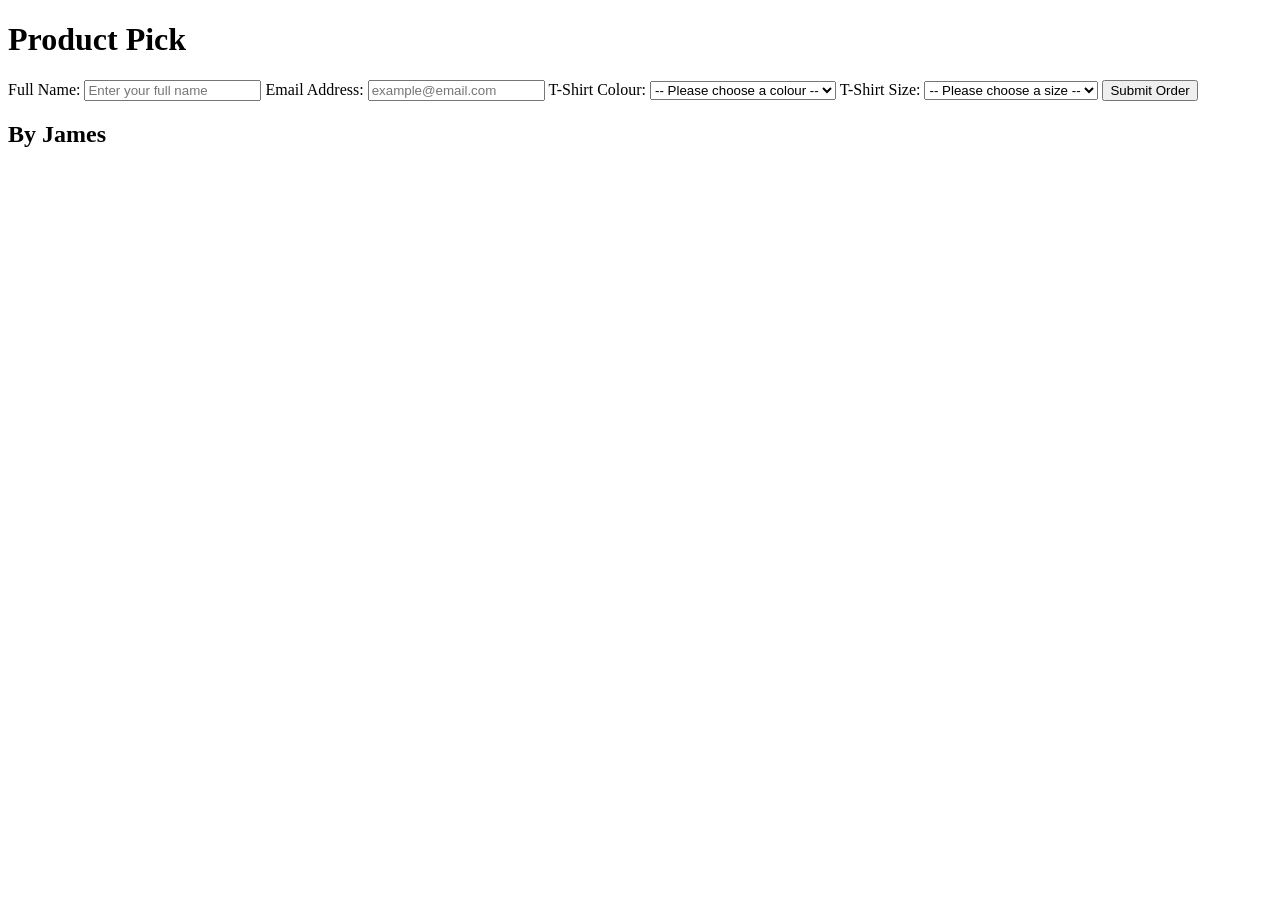
<file: Form-Controls/index.html>
<!doctype html>
<html lang="en">
  <head>
    <meta charset="utf-8" />
    <meta http-equiv="X-UA-Compatible" content="IE=edge" />
    <title>My form exercise</title>
    <meta name="description" content="Form Validation" />
    <meta name="viewport" content="width=device-width, initial-scale=1" />
  </head>
  <body>
    <header>
      <h1>Product Pick</h1>
    </header>
    <main>
      <form>
        <!-- Customer Name -->
        <label for="name">Full Name:</label>
        <input
          type="text"
          id="name"
          name="name"
          placeholder="Enter your full name"
          required
          pattern="^\p{L}[\p{L}'\- ]*\p{L}$"
          autocomplete="name"
          title="Please enter valid name with no numbers and special characters"
          minlength="2"
          maxlength="30"
        />

        <!-- Customer Email -->
        <label for="email">Email Address:</label>
        <input
          type="email"
          id="email"
          name="email"
          placeholder="example@email.com"
          required
          autocomplete="email"
        />

        <!-- T-Shirt Colour -->
        <label for="color">T-Shirt Colour:</label>
        <select id="color" name="color" required>
          <option value="">-- Please choose a colour --</option>
          <option value="black">Black</option>
          <option value="white">White</option>
          <option value="blue">Blue</option>
        </select>

        <!-- T-Shirt Size -->
        <label for="size">T-Shirt Size:</label>
        <select id="size" name="size" required>
          <option value="">-- Please choose a size --</option>
          <option value="XS">XS</option>
          <option value="S">S</option>
          <option value="M">M</option>
          <option value="L">L</option>
          <option value="XL">XL</option>
          <option value="XXL">XXL</option>
        </select>

        <!-- Submit Button -->
        <button type="submit">Submit Order</button>
      </form>
    </main>
    <footer>
      <!-- change to your name-->
      <h2>By James</h2>
    </footer>
  </body>
</html>
</file>
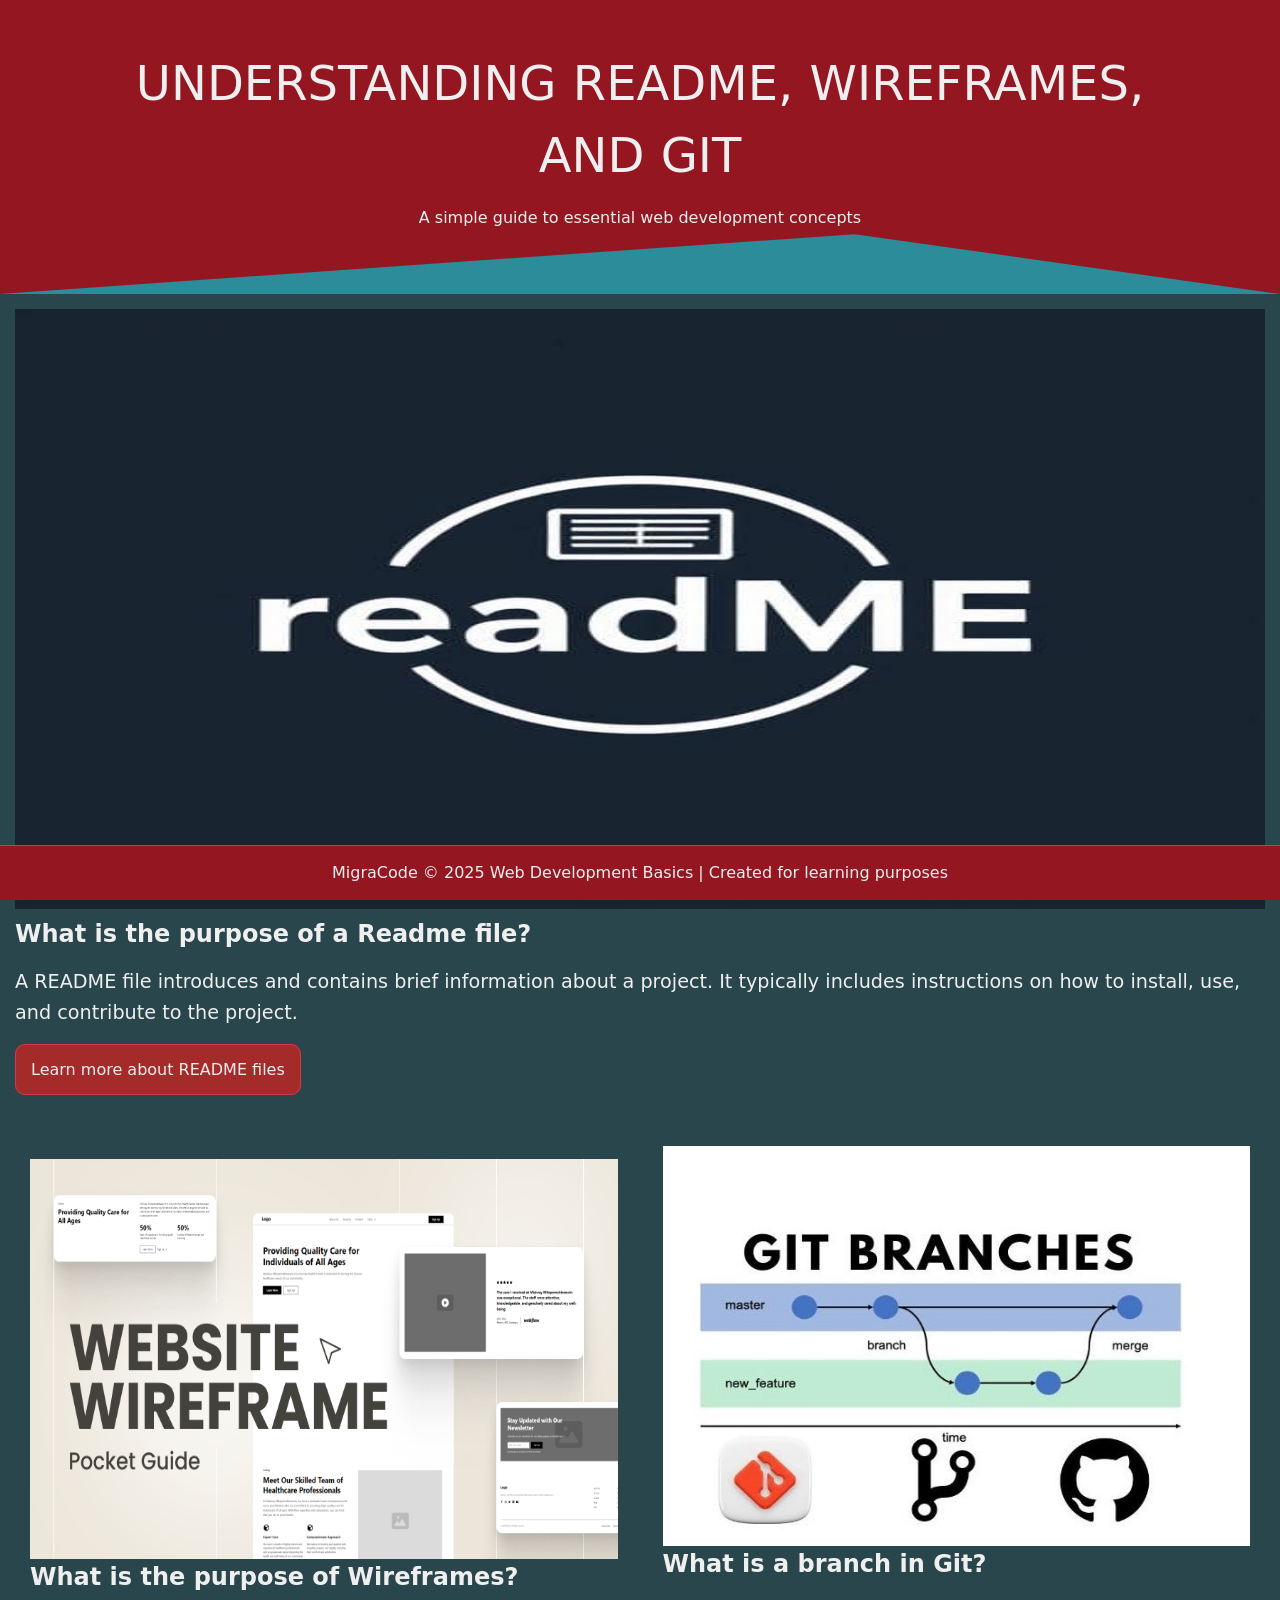
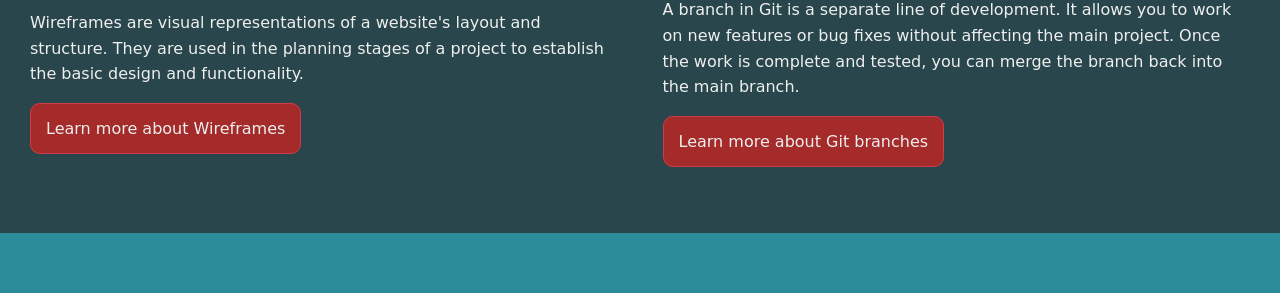
<file: Wireframe/index.html>
<!doctype html>
<html lang="en">
  <head>
    <meta charset="UTF-8" />
    <meta name="viewport" content="width=device-width, initial-scale=1.0" />
    <meta name="description" content="Web development concepts" />
    <title>MigraCode - Activity</title>
    <link rel="stylesheet" href="style.css" />
  </head>
  <body>
    <header class="header">
      <h1>Understanding Readme, Wireframes, and Git</h1>
      <p>A simple guide to essential web development concepts</p>
    </header>
    <main class="main">
      <section class="readme-section">
        <img src="assets/readme.jpg" alt="Readme file illustration" />
        <h2>What is the purpose of a Readme file?</h2>
        <p>
          A README file introduces and contains brief information about a
          project. It typically includes instructions on how to install, use,
          and contribute to the project.
        </p>
        <a
          href="https://www.makeareadme.com/"
          target="_blank"
          rel="noopener noreferrer"
        >
          Learn more about README files
        </a>
      </section>

      <section class="wireframe-git-section">
        <article>
          <img src="assets/wireframe.png" alt="Wireframe illustration" />
          <h2>What is the purpose of Wireframes?</h2>
          <p>
            Wireframes are visual representations of a website's layout and
            structure. They are used in the planning stages of a project to
            establish the basic design and functionality.
          </p>
          <a
            href="https://miro.com/wireframe/what-is-a-wireframe/"
            target="_blank"
            rel="noopener noreferrer"
          >
            Learn more about Wireframes
          </a>
        </article>

        <article>
          <img src="assets/branch.jpeg" alt="Git branch illustration" />
          <h2>What is a branch in Git?</h2>
          <p>
            A branch in Git is a separate line of development. It allows you to
            work on new features or bug fixes without affecting the main
            project. Once the work is complete and tested, you can merge the
            branch back into the main branch.
          </p>
          <a
            href="https://git-scm.com/docs/git-branch"
            target="_blank"
            rel="noopener noreferrer"
          >
            Learn more about Git branches
          </a>
        </article>
      </section>
    </main>
    <footer class="footer">
      <p>
        MigraCode © 2025 Web Development Basics | Created for learning purposes
      </p>
    </footer>
  </body>
</html>
</file>
<file: Wireframe/style.css>
/* Here are some starter styles
You can edit these or replace them entirely 
It's showing you a common way to organise CSS 
And includes solutions to common problems 
As well as useful links to learn more */

/* ====== Design Palette ======
 This is our "design palette".
 It sets out the colours, fonts, styles etc to be used in this design 
 At work, a designer will give these to you based on the corporate brand, but while you are learning
 You can design it yourself if you like
 Inspect the starter design with Devtools
 Click on the colour swatches to see what is happening
 I've put some useful CSS you won't have learned yet
 For you to explore and play with if you are interested
 https://web.dev/articles/min-max-clamp
 https://scrimba.com/learn-css-variables-c026
====== Design Palette ====== */

/* Css resets */
* {
  margin: 0;
  padding: 0;
  box-sizing: border-box;
}

:root {
  --paper: oklch(7 0 0);
  --font: 100%/1.5 system-ui;
  --space: clamp(6px, 6px + 2vw, 15px);
  --line: 1px solid #ce3c49;
  --container: 1280px;
  --background: #931621;
  --ink: #efefef;
}
/* ====== Base Elements ======
 General rules for basic HTML elements in any context */
body {
  background: var(--paper);
  color: var(--ink);
  font: var(--font);
  background-color: #2c8c99;
}
a {
  padding: var(--space);
  border: var(--line);
  max-width: fit-content;
}
/* ====== Site Layout ====== 
Setting the overall rules for page regions
https://www.w3.org/WAI/tutorials/page-structure/regions/
*/
main {
  max-width: var(--container);
  margin: 0 auto calc(var(--space) * 4) auto;
}

/* ====== Header Start ====== */

.header {
  margin: 0;
  padding: 2em 5em 4em;
  color: var(--ink);
  overflow: hidden;
  position: relative;
  text-align: center;
}

.header::after {
  content: "";
  position: absolute;
  top: 0;
  left: 0;
  height: 100%;
  width: 100%;
  transform: skewY(-4deg);
  background: var(--background);
  transform-origin: bottom left;
  z-index: -1;
}

.header::before {
  content: "";
  position: absolute;
  top: 0;
  left: 0;
  height: 100%;
  width: 100%;
  transform: skewY(8deg);
  transform-origin: bottom right;
  background: var(--background);
  z-index: -1;
}

.header h1 {
  padding: var(--space);
  text-align: center;
  font-size: 3em;
  font-weight: 400;
  text-transform: uppercase;
  word-spacing: 1px;
  color: var(--ink);
}

.header span {
  padding: var(--space);
  line-height: 2em;
  text-transform: none;
  font-size: 2em;
  font-weight: normal;
  font-style: italic;
  font-family: "Playfair Display", "Bookman", serif;
  color: #999;
  letter-spacing: -0.005em;
  word-spacing: 1px;
  letter-spacing: none;
}
/* ====== Header End ====== */

/* ====== Main Content Start ====== */
.main {
  padding: var(--space);
  background-color: #28464b;
}

.main img {
  object-fit: fill;
  width: 100%;
  height: 600px;
}
.main h2,
.readme-section h2 {
  margin-bottom: var(--space);
  align-self: start;
  color: var(--ink);
}

.readme-section {
  margin-bottom: 2rem;
  padding-bottom: 2rem;
  overflow: hidden;
  position: relative;
}

.readme-section a,
.wireframe-git-section a {
  background-color: brown;
  color: var(--ink);
  text-decoration: none;
  border-radius: 10px;
}

.main a:hover {
  background-color: darkred;
}

.readme-section p {
  margin-bottom: calc(var(--space) * 2);
  line-height: 1.6;
  color: var(--ink);
  font-size: larger;
}

.wireframe-git-section {
  display: flex;
  align-items: center;
  justify-content: space-around;
  gap: var(--space);
  overflow: hidden;
  margin-bottom: 2rem;
  padding-bottom: 2rem;
}

.wireframe-git-section img {
  object-fit: fill;
  height: 400px;
  width: 100%;
  display: block;
}

.wireframe-git-section article {
  flex: 1;
  margin: 0 var(--space);
}

.wireframe-git-section h2 {
  margin-bottom: var(--space);
  justify-content: start;
  align-items: start;
  color: var(--ink);
}

.wireframe-git-section p {
  color: var(--ink);
  margin-bottom: calc(var(--space) * 2);
  line-height: 1.6;
  text-align: start;
}

/* ====== Main Content End ====== */

/* ====== Footer Start ====== */

footer {
  position: fixed;
  bottom: 0;
  text-align: center;
}

.footer {
  border-top: var(--line);
  background-color: var(--background);
  width: 100%;
}
.footer p {
  color: var(--ink);
  margin: var(--space);
}
/* ====== Footer End ====== */
</file>
